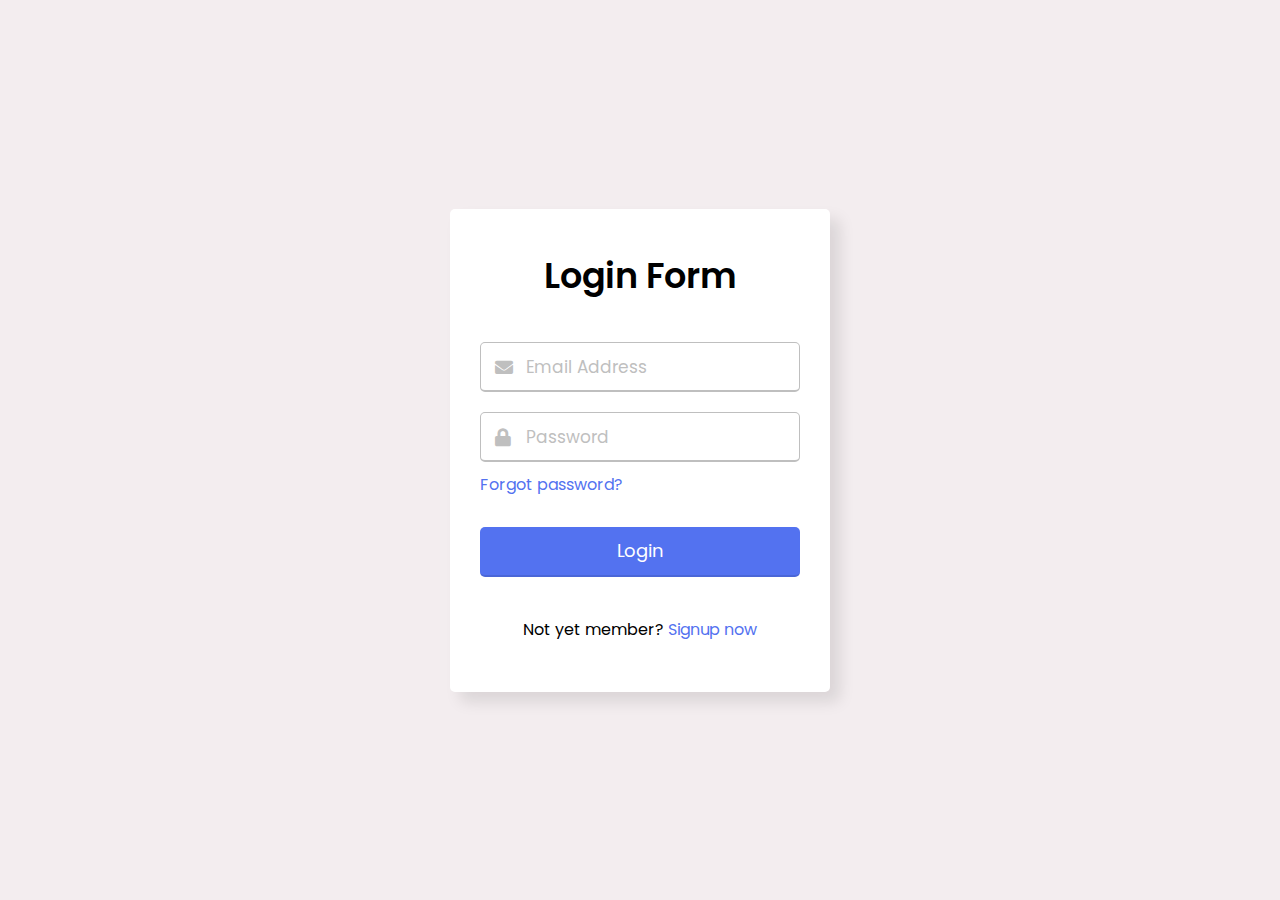
<file: Login.html>
<!DOCTYPE html>
<html lang="en">

<head>
    <meta charset="UTF-8">
    <meta name="viewport" content="width=device-width, initial-scale=1.0">
    <title>Login Form</title>
    <link rel="stylesheet" href="style.css">
    <link rel="stylesheet" href="https://cdnjs.cloudflare.com/ajax/libs/font-awesome/5.15.3/css/all.min.css" />
</head>

<body>
    <div class="wrapper">
        <header>Login Form</header>
        <form action="#">
            <div class="field email">
                <div class="input-area">
                    <input type="text" placeholder="Email Address">
                    <i class="icon fas fa-envelope"></i>
                    <i class="error error-icon fas fa-exclamation-circle"></i>
                </div>
                <div class="error error-txt">Email can't be blank</div>
            </div>
            <div class="field password">
                <div class="input-area">
                    <input type="password" placeholder="Password">
                    <i class="icon fas fa-lock"></i>
                    <i class="error error-icon fas fa-exclamation-circle"></i>
                </div>
                <div class="error error-txt">Password can't be blank</div>
            </div>
            <div class="pass-txt"><a href="#">Forgot password?</a></div>
            <input type="submit" value="Login">
        </form>
        <div class="sign-txt">Not yet member? <a href="file:///C:/Users/tusha/Desktop/Culinary%20Trace/Signup.html">Signup now</a></div>
    </div>

    <script src="script.js"></script>

</body>

</html>
</file>
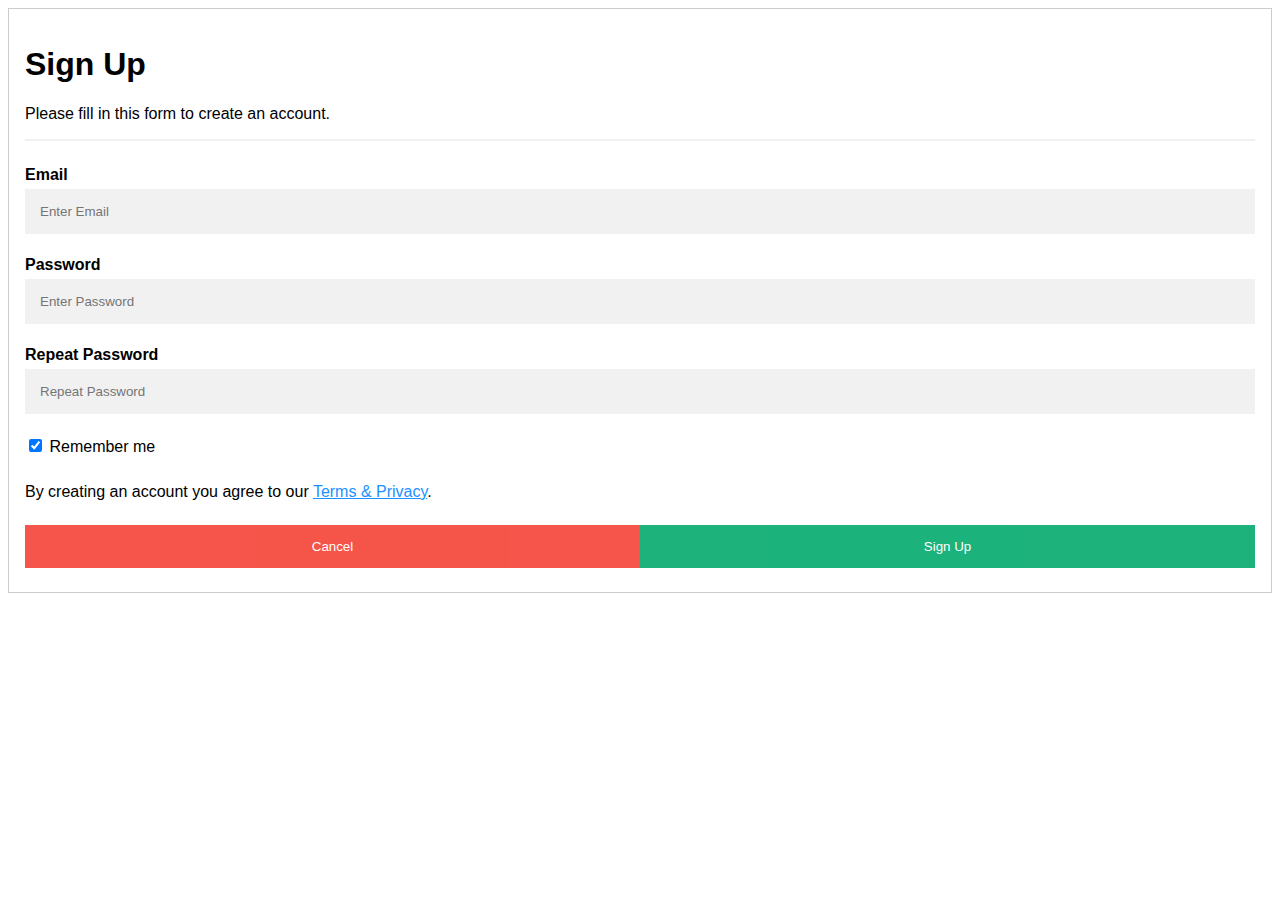
<file: Signup.html>
<!DOCTYPE html>
<html>
<style>
body {font-family: Arial, Helvetica, sans-serif;}
* {box-sizing: border-box}

/* Full-width input fields */
input[type=text], input[type=password] {
  width: 100%;
  padding: 15px;
  margin: 5px 0 22px 0;
  display: inline-block;
  border: none;
  background: #f1f1f1;
}

input[type=text]:focus, input[type=password]:focus {
  background-color: #ddd;
  outline: none;
}

hr {
  border: 1px solid #f1f1f1;
  margin-bottom: 25px;
}

/* Set a style for all buttons */
button {
  background-color: #04AA6D;
  color: white;
  padding: 14px 20px;
  margin: 8px 0;
  border: none;
  cursor: pointer;
  width: 100%;
  opacity: 0.9;
}

button:hover {
  opacity:1;
}

/* Extra styles for the cancel button */
.cancelbtn {
  padding: 14px 20px;
  background-color: #f44336;
}

/* Float cancel and signup buttons and add an equal width */
.cancelbtn, .signupbtn {
  float: left;
  width: 50%;
}

/* Add padding to container elements */
.container {
  padding: 16px;
}

/* Clear floats */
.clearfix::after {
  content: "";
  clear: both;
  display: table;
}

/* Change styles for cancel button and signup button on extra small screens */
@media screen and (max-width: 300px) {
  .cancelbtn, .signupbtn {
     width: 100%;
  }
}
</style>
<body>

<form action="/action_page.php" style="border:1px solid #ccc">
  <div class="container">
    <h1>Sign Up</h1>
    <p>Please fill in this form to create an account.</p>
    <hr>

    <label for="email"><b>Email</b></label>
    <input type="text" placeholder="Enter Email" name="email" required>

    <label for="psw"><b>Password</b></label>
    <input type="password" placeholder="Enter Password" name="psw" required>

    <label for="psw-repeat"><b>Repeat Password</b></label>
    <input type="password" placeholder="Repeat Password" name="psw-repeat" required>
    
    <label>
      <input type="checkbox" checked="checked" name="remember" style="margin-bottom:15px"> Remember me
    </label>
    
    <p>By creating an account you agree to our <a href="#" style="color:dodgerblue">Terms & Privacy</a>.</p>

    <div class="clearfix">
      <button type="button" class="cancelbtn">Cancel</button>
      <button type="submit" class="signupbtn">Sign Up</button>
    </div>
  </div>
</form>

</body>
</html>
</file>
<file: style.css>
@import url('https://fonts.googleapis.com/css2?family=Poppins:wght@400;500;600&display=swap');
* {
    margin: 0;
    padding: 0;
    box-sizing: border-box;
    font-family: "Poppins", sans-serif;
}

body {
    width: 100%;
    height: 100vh;
    display: flex;
    align-items: center;
    justify-content: center;
    background: #f3edef;
}

::selection {    background: #f07d53;

    color: #fff;
}

.wrapper {
    width: 380px;
    padding: 40px 30px 50px 30px;
    background: #fff;
    border-radius: 5px;
    text-align: center;
    box-shadow: 10px 10px 15px rgba(0, 0, 0, 0.1);
}

.wrapper header {
    font-size: 35px;
    font-weight: 600;
}

.wrapper form {
    margin: 40px 0;
}

form .field {
    width: 100%;
    margin-bottom: 20px;
}

form .field.shake {
    animation: shake 0.3s ease-in-out;
}

@keyframes shake {
    0%,
    100% {
        margin-left: 0px;
    }
    20%,
    80% {
        margin-left: -12px;
    }
    40%,
    60% {
        margin-left: 12px;
    }
}

form .field .input-area {
    height: 50px;
    width: 100%;
    position: relative;
}

form input {
    width: 100%;
    height: 100%;
    outline: none;
    padding: 0 45px;
    font-size: 18px;
    background: none;
    caret-color: #5372F0;
    border-radius: 5px;
    border: 1px solid #bfbfbf;
    border-bottom-width: 2px;
    transition: all 0.2s ease;
}

form .field input:focus,
form .field.valid input {
    border-color: #5372F0;
}

form .field.shake input,
form .field.error input {
    border-color: #dc3545;
}

.field .input-area i {
    position: absolute;
    top: 50%;
    font-size: 18px;
    pointer-events: none;
    transform: translateY(-50%);
}

.input-area .icon {
    left: 15px;
    color: #bfbfbf;
    transition: color 0.2s ease;
}

.input-area .error-icon {
    right: 15px;
    color: #dc3545;
}

form input:focus~.icon,
form .field.valid .icon {
    color: #5372F0;
}

form .field.shake input:focus~.icon,
form .field.error input:focus~.icon {
    color: #bfbfbf;
}

form input::placeholder {
    color: #bfbfbf;
    font-size: 17px;
}

form .field .error-txt {
    color: #dc3545;
    text-align: left;
    margin-top: 5px;
}

form .field .error {
    display: none;
}

form .field.shake .error,
form .field.error .error {
    display: block;
}

form .pass-txt {
    text-align: left;
    margin-top: -10px;
}

.wrapper a {
    color: #5372F0;
    text-decoration: none;
}

.wrapper a:hover {
    text-decoration: underline;
}

form input[type="submit"] {
    height: 50px;
    margin-top: 30px;
    color: #fff;
    padding: 0;
    border: none;
    background: #5372F0;
    cursor: pointer;
    border-bottom: 2px solid rgba(0, 0, 0, 0.1);
    transition: all 0.3s ease;
}

form input[type="submit"]:hover {
    background: #2c52ed;
}
</file>
